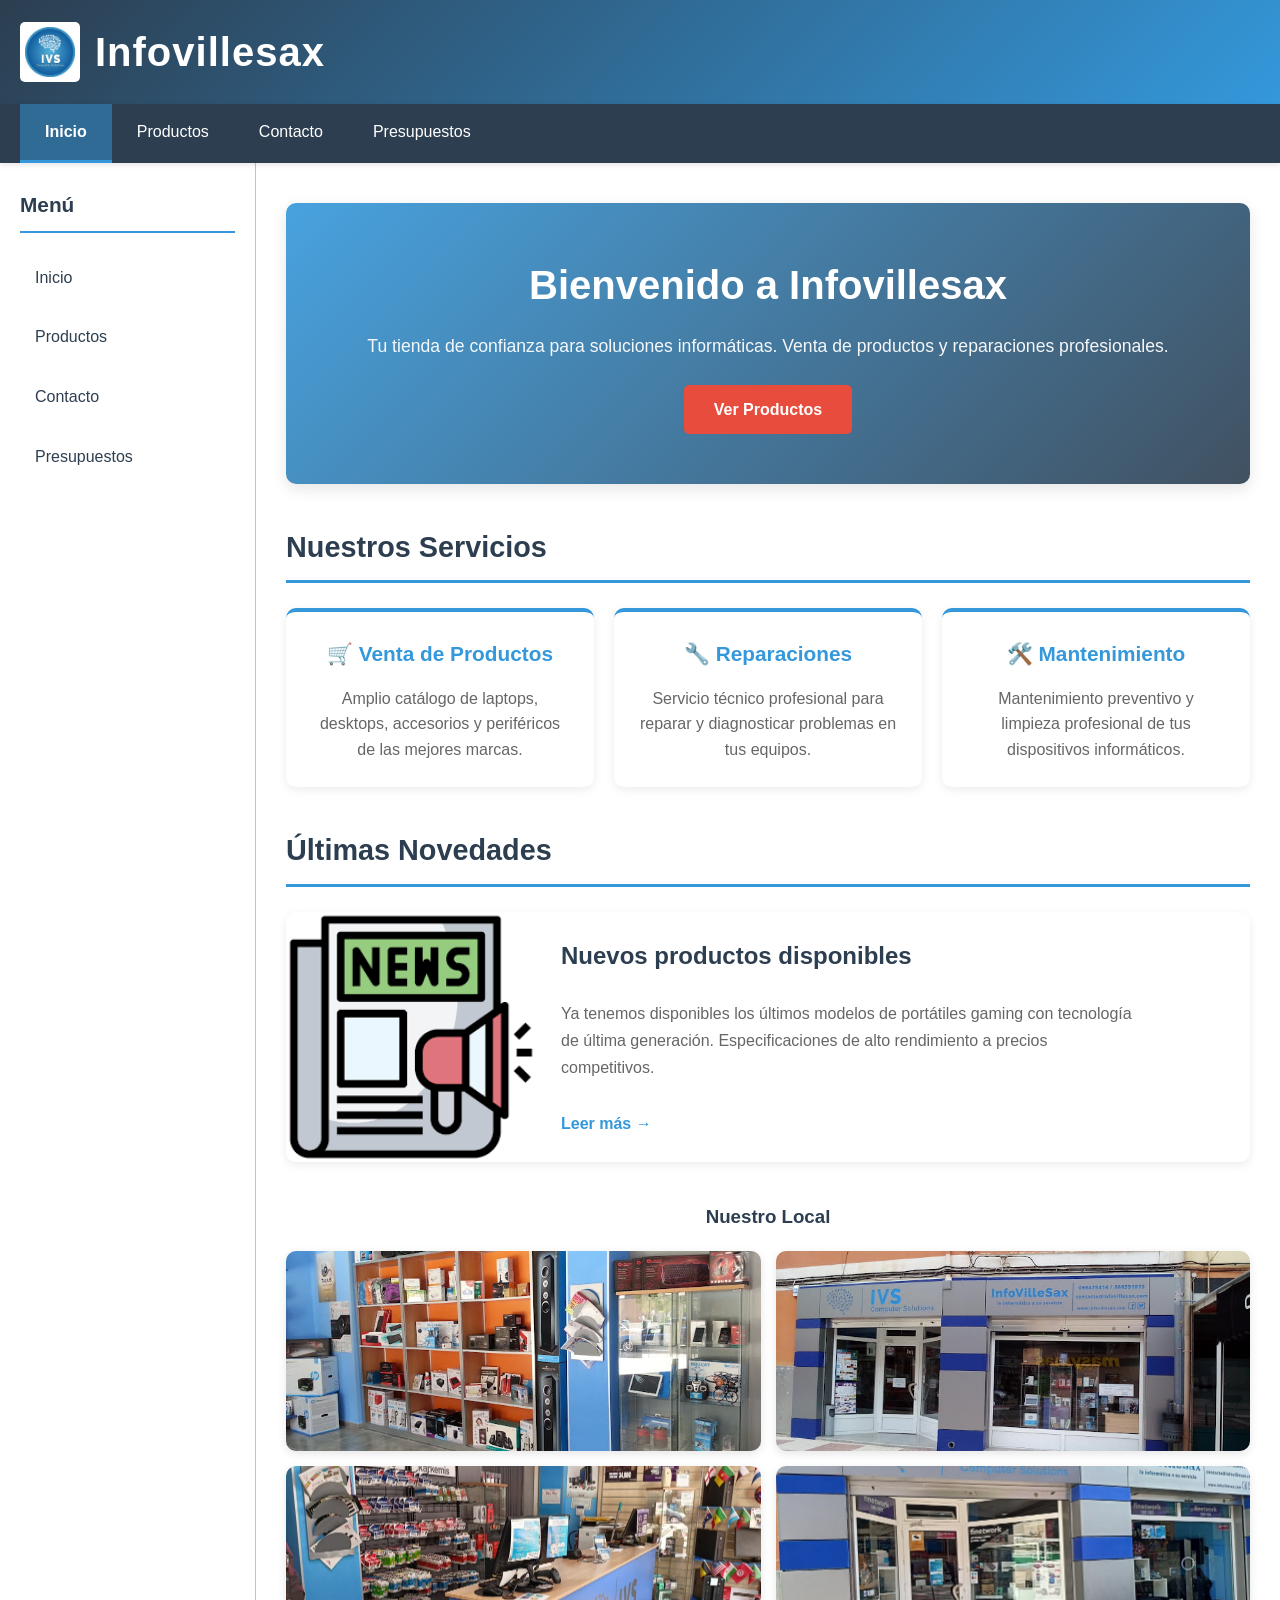
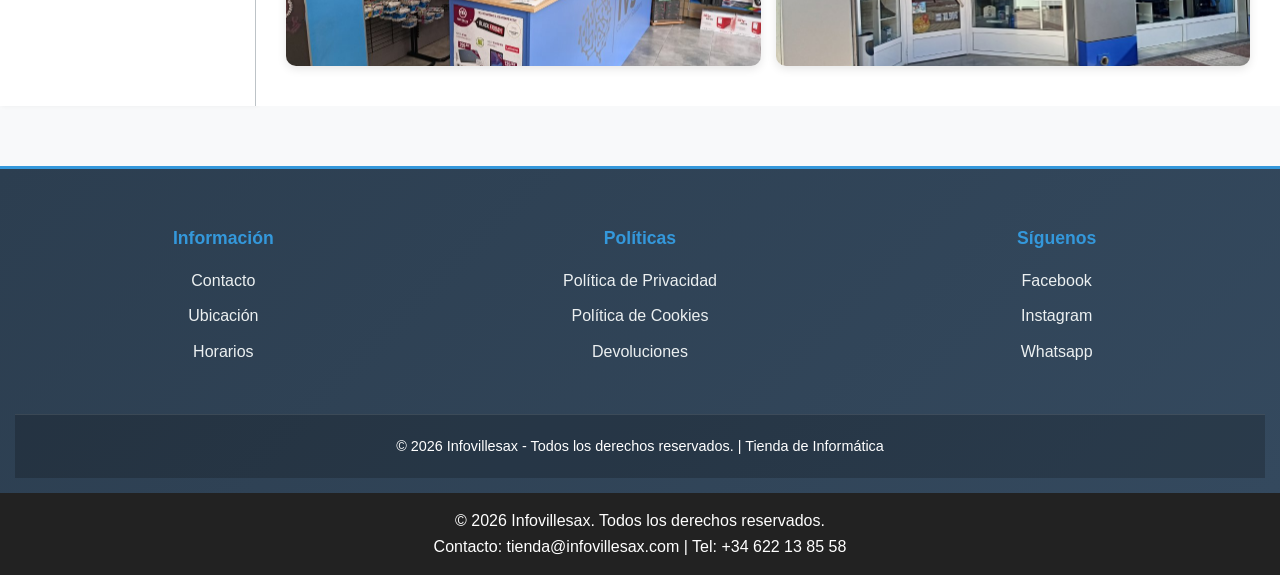
<file: index.html>
<!DOCTYPE html>
<html lang="es">
<head>
    <meta charset="UTF-8">
    <meta name="description" content="Infovillesax - Tu tienda de confianza para soluciones informáticas, venta de productos y reparaciones" />
    <meta name="viewport" content="width=device-width, initial-scale=1.0">
    <meta name="robots" content="NOFOLLOW" /> 
    <meta name="Author" content="Cristian">
    <link rel="stylesheet" type="text/css" href="./css/estilos.css">
    <title>Infovillesax - Tienda de Informática</title>
</head>
<body>
    <!-- HEADER -->
    <header class="header">
        <div class="header-container">
            <div class="logo-section">
                <img src="./images/LogoIVS.jpg" alt="Logo Infovillesax" class="logo">
                <h1 class="brand-name">Infovillesax</h1>
            </div>
        </div>
    </header>

    <!-- NAVEGACIÓN SUPERIOR -->
    <nav class="nav-top">
        <div class="nav-container">
            <a href="./index.html" class="active">Inicio</a>
            <a href="./views/productos.html" class="nav-link">Productos</a>
            <a href="./views/contacto.html" class="nav-link">Contacto</a>
            <a href="./views/presupuesto.html" class="nav-link">Presupuestos</a>
        </div>
    </nav>

     <!-- CONTENEDOR PRINCIPAL -->
    <div class="container">
        <!-- SIDEBAR IZQUIERDO (20%) -->
        <aside class="sidebar">
            <h3>Menú</h3>
            <ul class="sidebar-menu">
                <li><a href="./index.html">Inicio</a></li>
                <li><a href="./views/productos.html">Productos</a>
                    <ul class="submenu">
                        <li><a href="./views/productos.html">Laptops</a></li>
                        <li><a href="./views/productos.html#desktops">Desktops</a></li>
                        <li><a href="./views/productos.html#accesorios">Accesorios</a></li>
                    </ul>
                </li>
                <li><a href="./views/contacto.html">Contacto</a></li>
                <li><a href="./views/presupuesto.html">Presupuestos</a></li>
            </ul>
        </aside>

        <!-- CONTENIDO PRINCIPAL (80%) -->
        <main class="main-content">
            <section id="inicio" class="hero">   
                <div class="hero-content">  
                    <h2>Bienvenido a Infovillesax</h2>
                    <p>Tu tienda de confianza para soluciones informáticas. Venta de productos y reparaciones profesionales.</p>
                    <a href="./views/productos.html" class="cta-button">Ver Productos</a>
                </div>
            </section>

            <!-- SECCIÓN DE DESTACADOS -->
            <section class="featured-section">
                <h3>Nuestros Servicios</h3>
                <div class="features-grid">
                    <div class="feature-card">
                        <h4>🛒 Venta de Productos</h4>
                        <p>Amplio catálogo de laptops, desktops, accesorios y periféricos de las mejores marcas.</p>
                    </div>
                    <div class="feature-card">
                        <h4>🔧 Reparaciones</h4>
                        <p>Servicio técnico profesional para reparar y diagnosticar problemas en tus equipos.</p>
                    </div>
                    <div class="feature-card">
                        <h4>🛠️ Mantenimiento</h4>
                        <p>Mantenimiento preventivo y limpieza profesional de tus dispositivos informáticos.</p>
                    </div>
                </div>
            </section>

            <!-- SECCIÓN DE NOVEDADES -->
            <section class="news-section">
                <h3>Últimas Novedades</h3>
                <article class="card-news">
                    <img src="./images/noticia1.png" alt="Nuevos productos" class="card-image">
                    <div class="card-content">
                        <h4>Nuevos productos disponibles</h4>
                        <p>Ya tenemos disponibles los últimos modelos de portátiles gaming con tecnología de última generación. Especificaciones de alto rendimiento a precios competitivos.</p>
                        <a href="./views/productos.html" class="read-more">Leer más →</a>
                    </div>
                </article>
            </section>

            <section class="gallery-section">
                <h3>Nuestro Local</h3>

                <div class="gallery-grid">
                    <div class="gallery-item">
                        <img src="./images/local1.jpg" alt="Interior tienda 1">
                    </div>
                    <div class="gallery-item">
                        <img src="./images/local2.jpg" alt="Interior tienda 2">
                    </div>
                    <div class="gallery-item">
                        <img src="./images/local3.jpg" alt="Interior tienda 3">
                    </div>
                    <div class="gallery-item">
                        <img src="./images/local4.jpg" alt="Interior tienda 4">
                    </div>
                </div>
            </section>

        </main>
    </div>

    <!-- FOOTER -->
    <footer class="footer">
        <div class="footer-container">
            <div class="footer-section">
                <h4>Información</h4>
                <ul>
                    <li><a href="#contacto">Contacto</a></li>
                    <li><a href="#ubicacion">Ubicación</a></li>
                    <li><a href="#horarios">Horarios</a></li>
                </ul>
            </div>
            <div class="footer-section">
                <h4>Políticas</h4>
                <ul>
                    <li><a href="#politica-privacidad">Política de Privacidad</a></li>
                    <li><a href="#politica-cookies">Política de Cookies</a></li>
                    <li><a href="#devoluciones">Devoluciones</a></li>
                </ul>
            </div>
            <div class="footer-section">
                <h4>Síguenos</h4>
                <ul>
                    <li><a href="https://www.facebook.com/InfovilleSax/?locale=es_ES">Facebook</a></li>
                    <li><a href="https://www.instagram.com/infovillesax/">Instagram</a></li>
                    <li><a href="https://l1nk.dev/cxndth8">Whatsapp</a></li>
                </ul>
            </div>
        </div>
        <div class="footer-bottom">
            <p>&copy; 2026 Infovillesax - Todos los derechos reservados. | Tienda de Informática</p>
        </div>
    </footer>
</body>
</html>

    </div>

            </article>
        </main>
        
        <footer id="contacto">
            <p>&copy; 2026 Infovillesax. Todos los derechos reservados.</p>
            <p>Contacto: tienda@infovillesax.com | Tel: +34 622 13 85 58</p>
        </footer>
        
    </body>
</html>
</file>
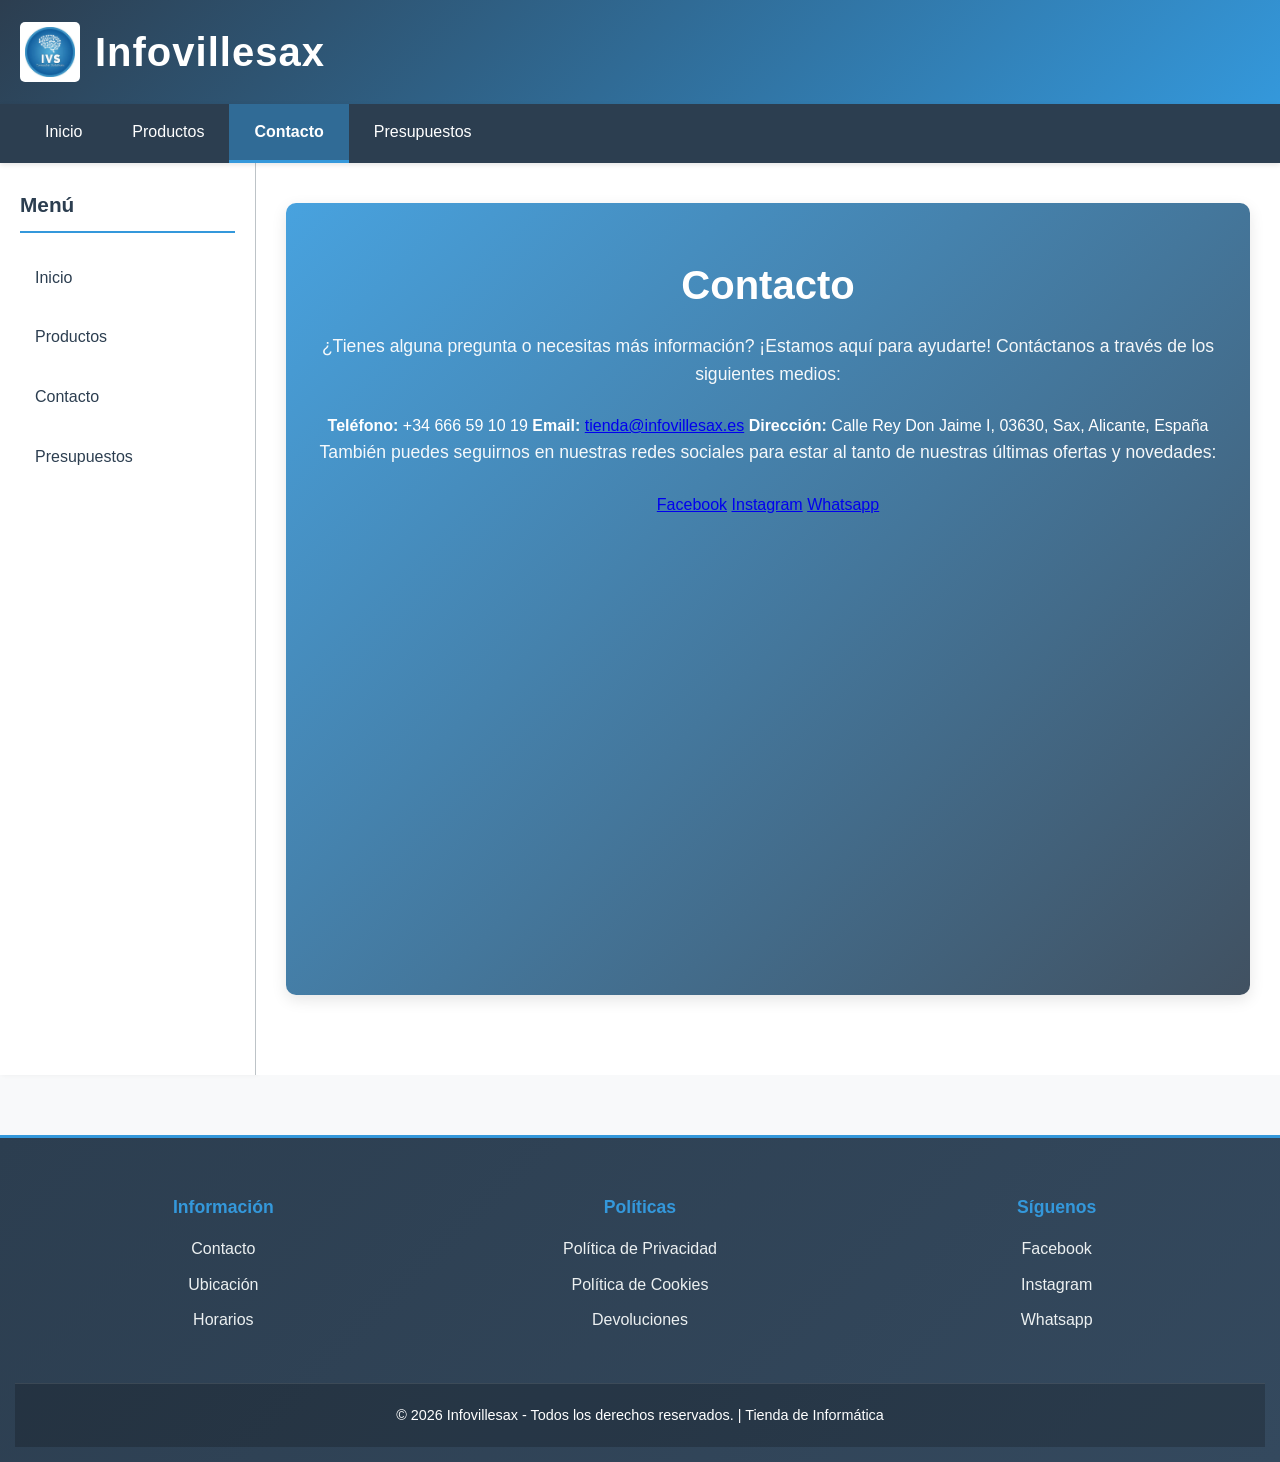
<file: views/contacto.html>
<!DOCTYPE html>
<html lang="es">
<head>
    <meta charset="UTF-8">
    <meta name="description" content="Infovillesax - Tu tienda de confianza para soluciones informáticas, venta de productos y reparaciones" />
    <meta name="viewport" content="width=device-width, initial-scale=1.0">
    <meta name="robots" content="NOFOLLOW" /> 
    <meta name="Author" content="Cristian">
    <link rel="stylesheet" type="text/css" href="../css/estilos.css">
    <title>Contacto - Infovillesax</title>
</head>
<body>
    <!-- HEADER -->
    <header class="header">
        <div class="header-container">
            <div class="logo-section">
                <img src="../images/LogoIVS.jpg" alt="Logo Infovillesax" class="logo">
                <h1 class="brand-name">Infovillesax</h1>
            </div>
        </div>
    </header>

    <!-- NAVEGACIÓN SUPERIOR -->
    <nav class="nav-top">
        <div class="nav-container">
            <a href="../index.html" class="nav-link">Inicio</a>
            <a href="../views/productos.html" class="nav-link">Productos</a>
            <a href="../views/contacto.html" class="active">Contacto</a>
            <a href="../views/presupuesto.html" class="nav-link">Presupuestos</a>
        </div>
    </nav>

    <!-- CONTENEDOR PRINCIPAL -->
    <div class="container">
        <!-- SIDEBAR IZQUIERDO (20%) -->
        <aside class="sidebar">
            <h3>Menú</h3>
            <ul class="sidebar-menu">
                <li><a href="../index.html">Inicio</a></li>
                <li><a href="../views/productos.html">Productos</a>
                    <ul class="submenu">
                        <li><a href="../views/productos.html#laptops">Laptops</a></li>
                        <li><a href="../views/productos.html#desktops">Desktops</a></li>
                        <li><a href="../views/productos.html#accesorios">Accesorios</a></li>
                    </ul>
                </li>
                <li><a href="../views/contacto.html">Contacto</a></li>
                <li><a href="../views/presupuesto.html">Presupuestos</a></li>
            </ul>
        </aside>
    

        <!-- CONTENIDO PRINCIPAL (80%) -->
        <main class="main-content">
            <!-- HERO SECTION -->
            <section class="hero">
                <div class="hero-content">
                    <h2>Contacto</h2>
                    <p>¿Tienes alguna pregunta o necesitas más información? ¡Estamos aquí para ayudarte! Contáctanos a través de los siguientes medios:</p>
                    <div class>
                        
                        <strong>Teléfono:</strong> +34 666 59 10 19
                        <strong>Email:</strong>
                        <a href="mailto:tienda@infovillesax.es">tienda@infovillesax.es</a>
                            
                        <strong>Dirección:</strong> Calle Rey Don Jaime I, 03630, Sax, Alicante, España
                        
                        <p>También puedes seguirnos en nuestras redes sociales para estar al tanto de nuestras últimas ofertas y novedades:</p>
                        
                        <a href="https://www.facebook.com/InfovilleSax/?locale=es_ES">Facebook</a>
                        <a href="https://www.instagram.com/infovillesax/">Instagram</a>
                        <a href="https://l1nk.dev/cxndth8">Whatsapp</a>
                        
                        <div class="mapa">
                            <iframe 
                                src="https://www.google.com/maps/embed?pb=!1m18!1m12!1m3!1d3120.886637380492!2d-0.8185278246125168!3d38.53638126792584!2m3!1f0!2f0!3f0!3m2!1i1024!2i768!4f13.1!3m3!1m2!1s0xd63db90c31254fb%3A0x9dadd49160c73a5b!2sTienda%20de%20inform%C3%A1tica%20Sax%20-%20IVS%20%5BComputer%20Solutions%5D!5e0!3m2!1ses!2ses!4v1777312617702!5m2!1ses!2ses"
                                allowfullscreen=""
                                loading="lazy"
                                referrerpolicy="no-referrer-when-downgrade">
                            </iframe>
                        </div>

                    </div>
                </div>
            </section>
        </main>
    </div>


        <!-- FOOTER -->
    <footer class="footer">
        <div class="footer-container">
            <div class="footer-section">
                <h4>Información</h4>
                <ul>
                    <li><a href="#contacto">Contacto</a></li>
                    <li><a href="#ubicacion">Ubicación</a></li>
                    <li><a href="#horarios">Horarios</a></li>
                </ul>
            </div>
            <div class="footer-section">
                <h4>Políticas</h4>
                <ul>
                    <li><a href="#politica-privacidad">Política de Privacidad</a></li>
                    <li><a href="#politica-cookies">Política de Cookies</a></li>
                    <li><a href="#devoluciones">Devoluciones</a></li>
                </ul>
            </div>
            <div class="footer-section">
                <h4>Síguenos</h4>
                <ul>
                    <li><a href="https://www.facebook.com/InfovilleSax/?locale=es_ES">Facebook</a></li>
                    <li><a href="https://www.instagram.com/infovillesax/">Instagram</a></li>
                    <li><a href="https://l1nk.dev/cxndth8">Whatsapp</a></li>
                </ul>
            </div>
        </div>
        <div class="footer-bottom">
            <p>&copy; 2026 Infovillesax - Todos los derechos reservados. | Tienda de Informática</p>
        </div>
    </footer>
</body>
</html>
</file>
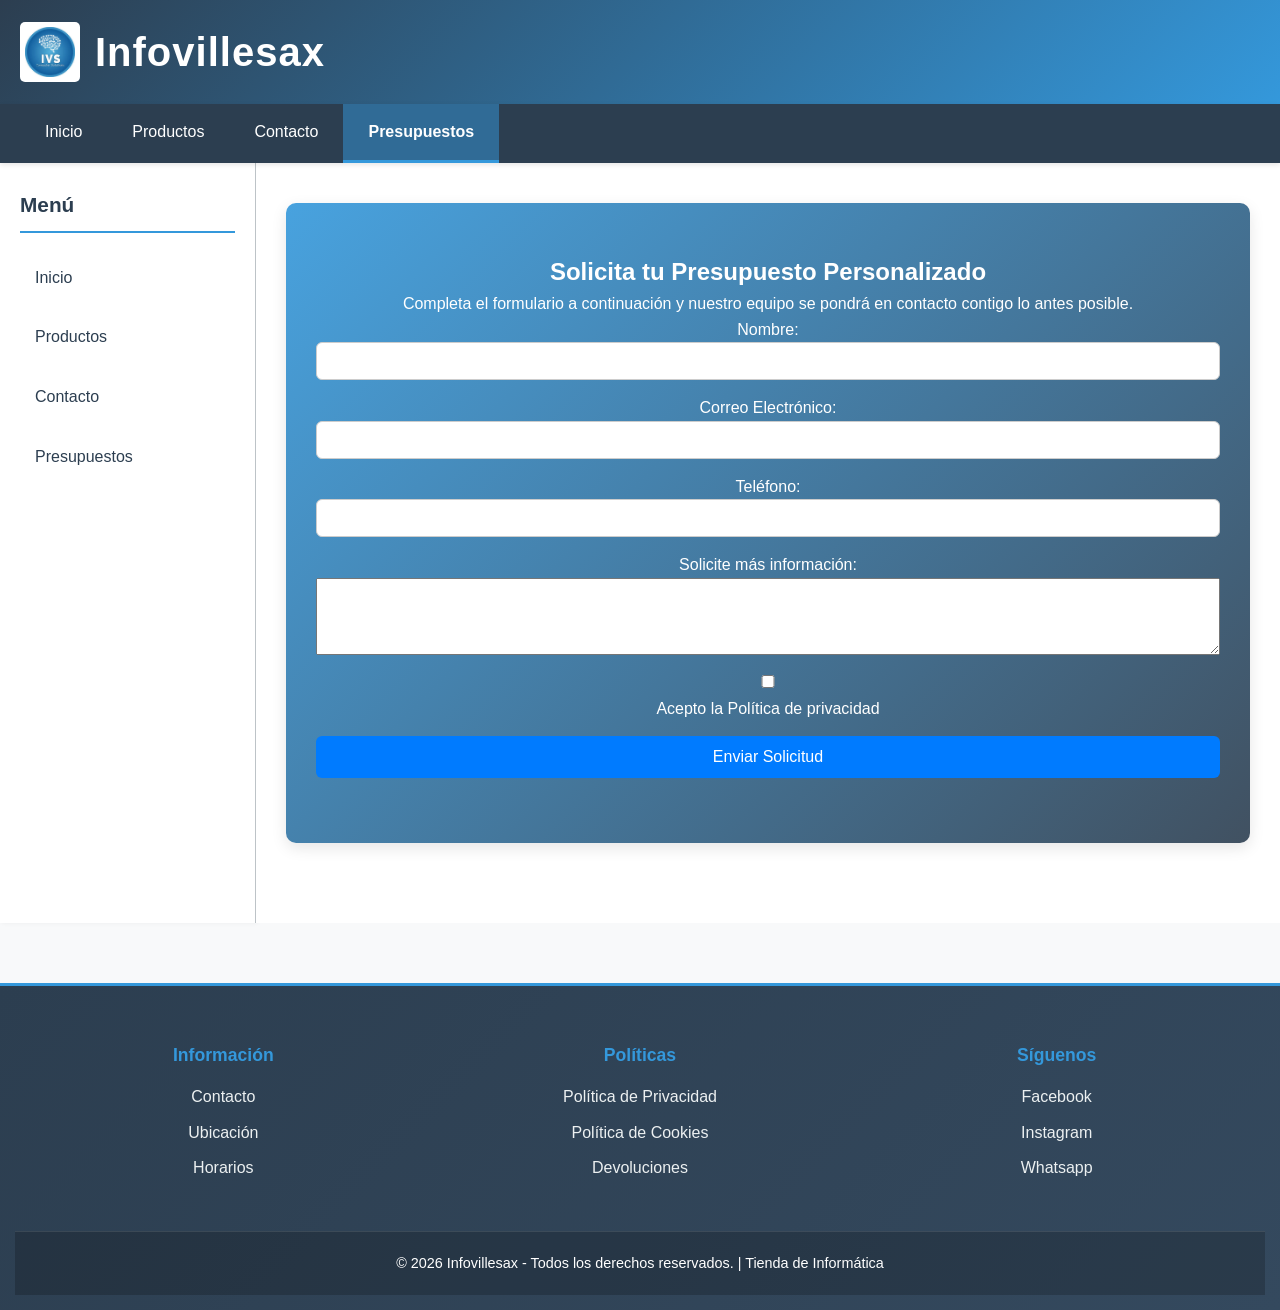
<file: views/presupuesto.html>
<!DOCTYPE html>
<html lang="es">
<head>
    <meta charset="UTF-8">
    <meta name="description" content="Infovillesax - Tu tienda de confianza para soluciones informáticas, venta de productos y reparaciones" />
    <meta name="viewport" content="width=device-width, initial-scale=1.0">
    <meta name="robots" content="NOFOLLOW" /> 
    <meta name="Author" content="Cristian">
    <link rel="stylesheet" type="text/css" href="../css/estilos.css">
    <title>Presupuestos - Infovillesax</title>
</head>
<body>
    <!-- HEADER -->
    <header class="header">
        <div class="header-container">
            <div class="logo-section">
                <img src="../images/LogoIVS.jpg" alt="Logo Infovillesax" class="logo">
                <h1 class="brand-name">Infovillesax</h1>
            </div>
        </div>
    </header>

    <!-- NAVEGACIÓN SUPERIOR -->
    <nav class="nav-top">
        <div class="nav-container">
            <a href="../index.html" class="nav-link">Inicio</a>
            <a href="../views/productos.html" class="nav-link">Productos</a>
            <a href="../views/contacto.html" class="nav-link">Contacto</a>
            <a href="../views/presupuesto.html" class="active">Presupuestos</a>
        </div>
    </nav>

    <!-- CONTENEDOR PRINCIPAL -->
    <div class="container">
        <!-- SIDEBAR IZQUIERDO (20%) -->
        <aside class="sidebar">
            <h3>Menú</h3>
            <ul class="sidebar-menu">
                <li><a href="../index.html">Inicio</a></li>
                <li><a href="../views/productos.html">Productos</a>
                    <ul class="submenu">
                        <li><a href="../views/productos.html#laptops">Laptops</a></li>
                        <li><a href="../views/productos.html#desktops">Desktops</a></li>
                        <li><a href="../views/productos.html#accesorios">Accesorios</a></li>
                    </ul>
                </li>
                <li><a href="../views/contacto.html">Contacto</a></li>
                <li><a href="../views/presupuesto.html">Presupuestos</a></li>
            </ul>
        </aside>

        <!-- CONTENIDO PRINCIPAL (80%) -->
        <main class="main-content">
            <!-- HERO SECTION -->
            <section class="hero">
                <h2>Solicita tu Presupuesto Personalizado</h2>
                <p>Completa el formulario a continuación y nuestro equipo se pondrá en contacto contigo lo antes posible.</p>
    
                <div>
                    <form class="presupuesto-form">
                        <ul>
                            <li>
                                <label for="nombre">Nombre:</label>
                                <input type="text" id="nombre" name="nombre" required>
                            </li>
                            <li>
                                <label for="email">Correo Electrónico:</label>
                                <input type="email" id="email" name="email" required>   
                            </li>
                            <li>
                                <label for="telefono">Teléfono:</label>
                                <input type="tel" id="telefono" name="telefono">
                            </li>
                            <li>
                                <label for="mensaje">Solicite más información:</label>
                                <textarea id="mensaje" name="mensaje" rows="5" required></textarea>
                            </li>
                            <li>
                                <label>
                                    <input type="checkbox" name="privacidad" required>Acepto la Política de privacidad</label>                   
                            </li>
                            <li>
                                <button type="submit">Enviar Solicitud</button>
                            </li>
                        </ul>
                    </form>
                </div>
            </section>
        </main>
    </div>

        <!-- FOOTER -->
    <footer class="footer">
        <div class="footer-container">
            <div class="footer-section">
                <h4>Información</h4>
                <ul>
                    <li><a href="#contacto">Contacto</a></li>
                    <li><a href="#ubicacion">Ubicación</a></li>
                    <li><a href="#horarios">Horarios</a></li>
                </ul>
            </div>
            <div class="footer-section">
                <h4>Políticas</h4>
                <ul>
                    <li><a href="#politica-privacidad">Política de Privacidad</a></li>
                    <li><a href="#politica-cookies">Política de Cookies</a></li>
                    <li><a href="#devoluciones">Devoluciones</a></li>
                </ul>
            </div>
            <div class="footer-section">
                <h4>Síguenos</h4>
                <ul>
                    <li><a href="https://www.facebook.com/InfovilleSax/?locale=es_ES">Facebook</a></li>
                    <li><a href="https://www.instagram.com/infovillesax/">Instagram</a></li>
                    <li><a href="https://l1nk.dev/cxndth8">Whatsapp</a></li>
                </ul>
            </div>
        </div>
        <div class="footer-bottom">
            <p>&copy; 2026 Infovillesax - Todos los derechos reservados. | Tienda de Informática</p>
        </div>
    </footer>
</body>
</html>
</file>
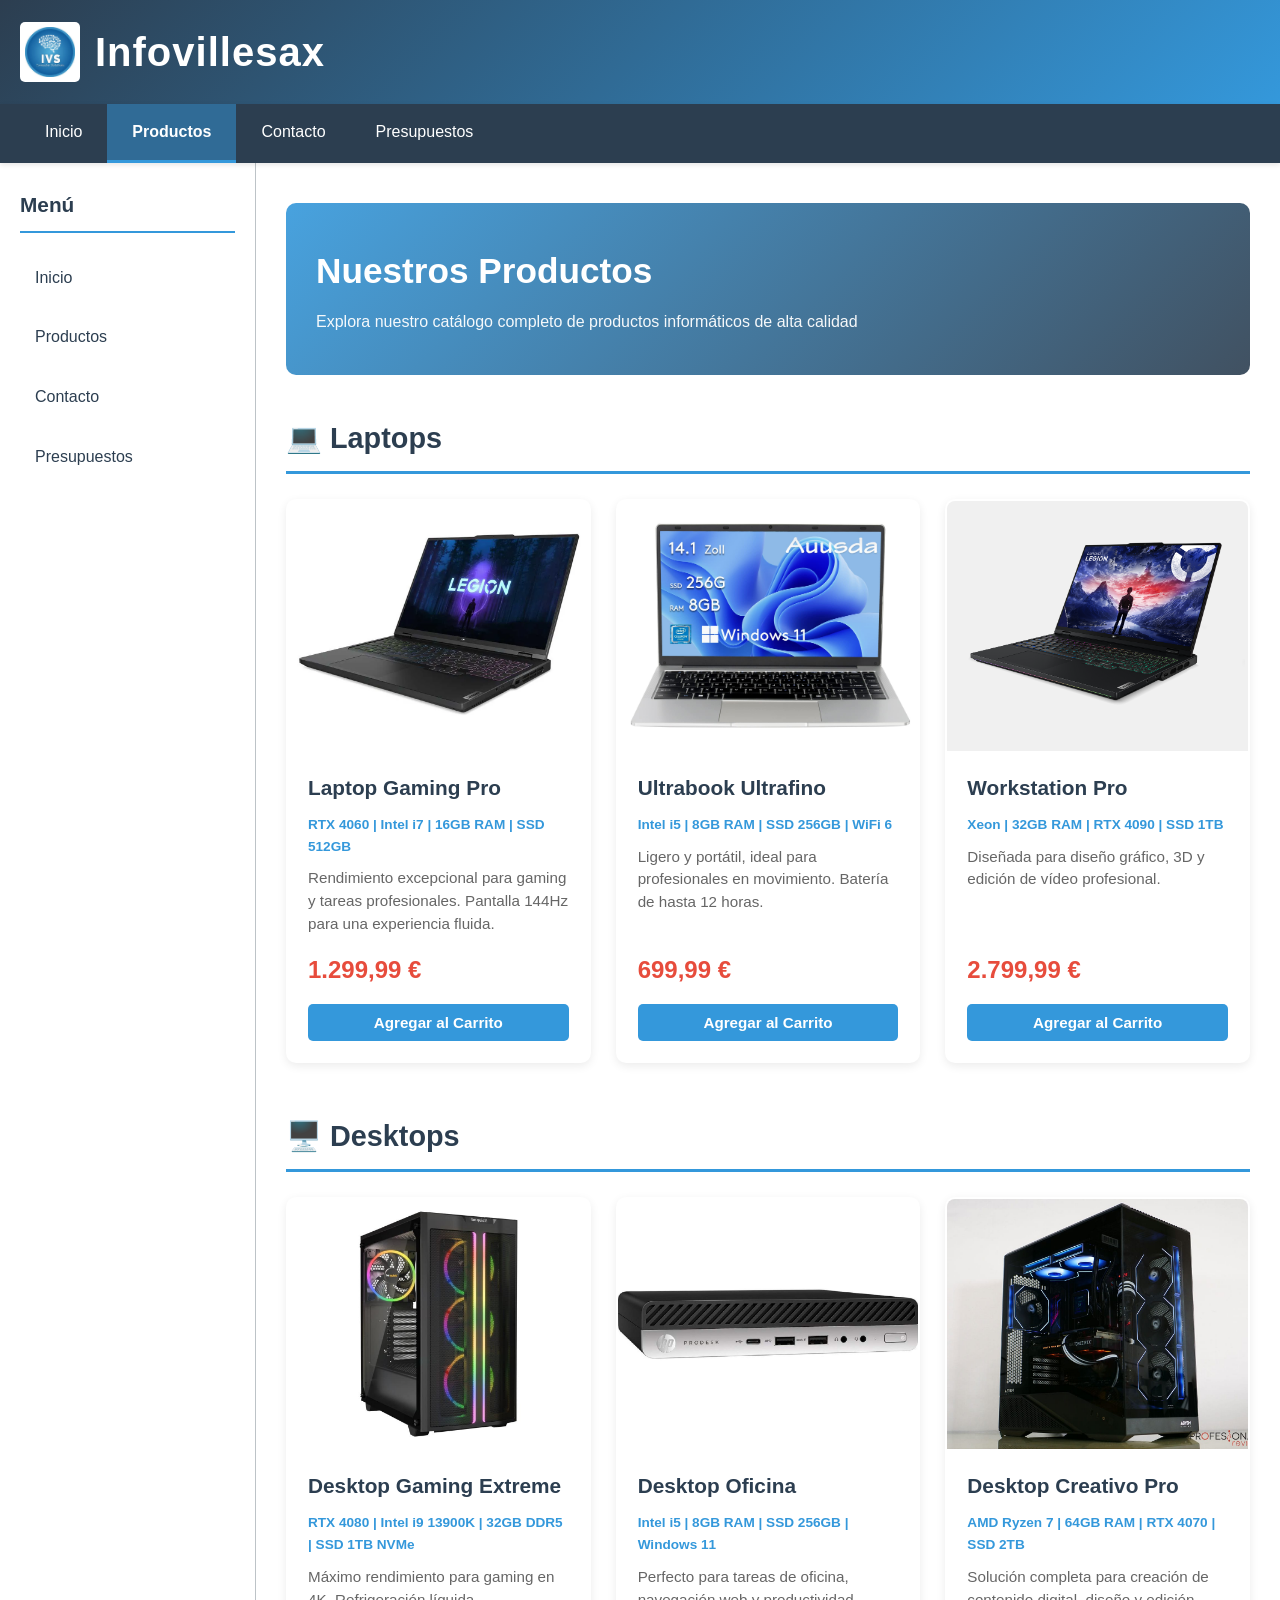
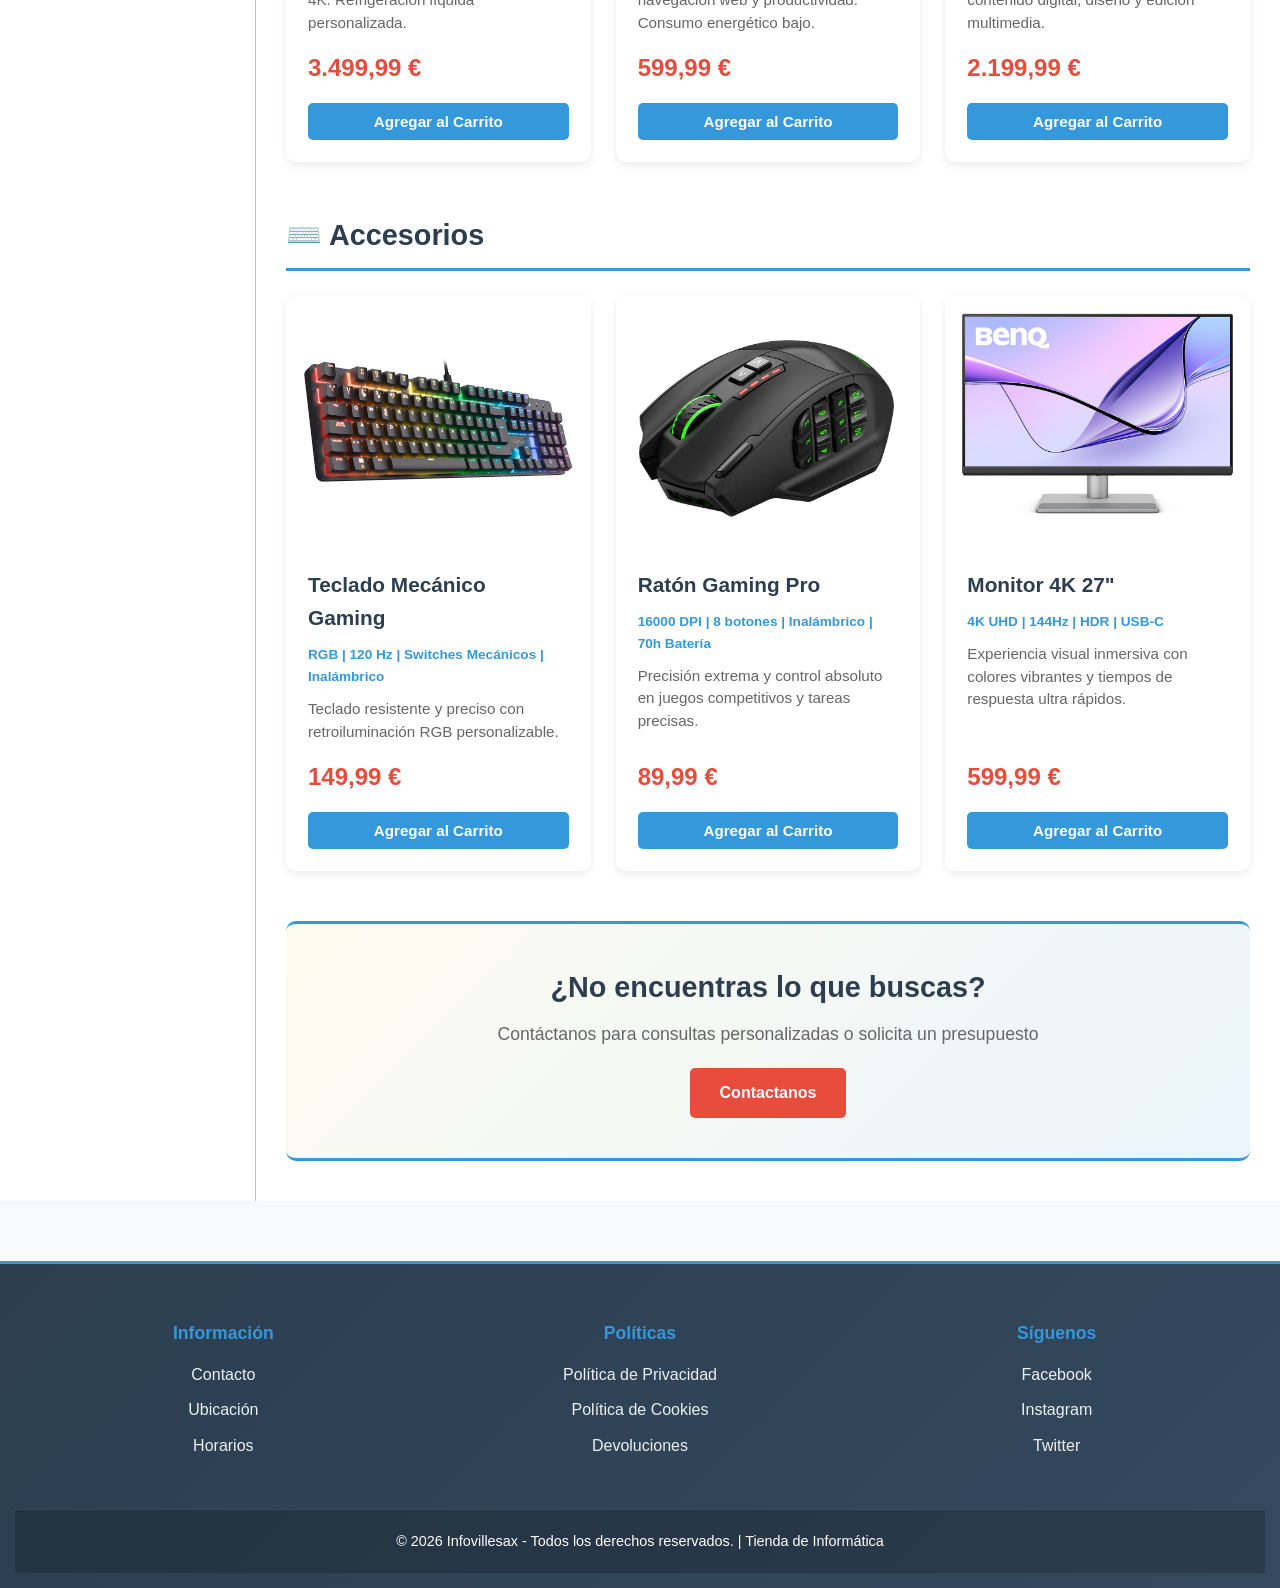
<file: views/productos.html>
<!DOCTYPE html>
<html lang="es">
<head>
    <meta charset="UTF-8">
    <meta name="description" content="Infovillesax - Catálogo de productos informáticos: laptops, desktops, accesorios y periféricos" />
    <meta name="viewport" content="width=device-width, initial-scale=1.0">
    <meta name="robots" content="NOFOLLOW" /> 
    <meta name="Author" content="Cristian">
    <link rel="stylesheet" type="text/css" href="../css/estilos.css">
    <title>Productos - Infovillesax</title>
</head>
<body>
    <!-- HEADER -->
    <header class="header">
        <div class="header-container">
            <div class="logo-section">
                <img src="../images/LogoIVS.jpg" alt="Logo Infovillesax" class="logo">
                <h1 class="brand-name">Infovillesax</h1>
            </div>
        </div>
    </header>

    <!-- NAVEGACIÓN SUPERIOR -->
    <nav class="nav-top">
        <div class="nav-container">
            <a href="../index.html" class="nav-link">Inicio</a>
            <a href="../views/productos.html" class="active">Productos</a>
            <a href="../views/contacto.html" class="nav-link">Contacto</a>
            <a href="../views/presupuesto.html" class="nav-link">Presupuestos</a>
        </div>
    </nav>

    <!-- CONTENEDOR PRINCIPAL -->
    <div class="container">
        <!-- SIDEBAR IZQUIERDO (20%) -->
        <aside class="sidebar">
            <h3>Menú</h3>
            <ul class="sidebar-menu">
                <li><a href="../index.html">Inicio</a></li>
                <li><a href="../views/productos.html">Productos</a>
                    <ul class="submenu">
                        <li><a href="../views/productos.html#laptops">Laptops</a></li>
                        <li><a href="../views/productos.html#desktops">Desktops</a></li>
                        <li><a href="../views/productos.html#accesorios">Accesorios</a></li>
                    </ul>
                </li>
                <li><a href="../views/contacto.html">Contacto</a></li>
                <li><a href="../views/presupuesto.html">Presupuestos</a></li>
            </ul>
        </aside>

        <!-- CONTENIDO PRINCIPAL (80%) -->
        <main class="main-content">
            <!-- HEADER DE PRODUCTOS -->
            <section class="products-header">
                <h2>Nuestros Productos</h2>
                <p>Explora nuestro catálogo completo de productos informáticos de alta calidad</p>
            </section>

            <!-- CATEGORÍA: LAPTOPS -->
            <section id="laptops" class="product-category">
                <h3>💻 Laptops</h3>
                <div class="products-grid">
                    <div class="product-card">
                        <div class="product-image">
                            <img src="../images/laptop1.webp" alt="Laptop Gaming">
                        </div>
                        <div class="product-info">
                            <h4>Laptop Gaming Pro</h4>
                            <p class="product-specs">RTX 4060 | Intel i7 | 16GB RAM | SSD 512GB</p>
                            <p class="product-description">Rendimiento excepcional para gaming y tareas profesionales. Pantalla 144Hz para una experiencia fluida.</p>
                            <p class="product-price">1.299,99 €</p>
                            <button class="add-cart-btn">Agregar al Carrito</button>
                        </div>
                    </div>

                    <div class="product-card">
                        <div class="product-image">
                            <img src="../images/laptop2.jpg" alt="Laptop Ultrabook">
                        </div>
                        <div class="product-info">
                            <h4>Ultrabook Ultrafino</h4>
                            <p class="product-specs">Intel i5 | 8GB RAM | SSD 256GB | WiFi 6</p>
                            <p class="product-description">Ligero y portátil, ideal para profesionales en movimiento. Batería de hasta 12 horas.</p>
                            <p class="product-price">699,99 €</p>
                            <button class="add-cart-btn">Agregar al Carrito</button>
                        </div>
                    </div>

                    <div class="product-card">
                        <div class="product-image">
                            <img src="../images/laptop3.png" alt="Laptop Workstation">
                        </div>
                        <div class="product-info">
                            <h4>Workstation Pro</h4>
                            <p class="product-specs">Xeon | 32GB RAM | RTX 4090 | SSD 1TB</p>
                            <p class="product-description">Diseñada para diseño gráfico, 3D y edición de vídeo profesional.</p>
                            <p class="product-price">2.799,99 €</p>
                            <button class="add-cart-btn">Agregar al Carrito</button>
                        </div>
                    </div>
                </div>
            </section>

            <!-- CATEGORÍA: DESKTOPS -->
            <section id="desktops" class="product-category">
                <h3>🖥️ Desktops</h3>
                <div class="products-grid">
                    <div class="product-card">
                        <div class="product-image">
                            <img src="../images/desktop1.jpg" alt="Desktop Gaming">
                        </div>
                        <div class="product-info">
                            <h4>Desktop Gaming Extreme</h4>
                            <p class="product-specs">RTX 4080 | Intel i9 13900K | 32GB DDR5 | SSD 1TB NVMe</p>
                            <p class="product-description">Máximo rendimiento para gaming en 4K. Refrigeración líquida personalizada.</p>
                            <p class="product-price">3.499,99 €</p>
                            <button class="add-cart-btn">Agregar al Carrito</button>
                        </div>
                    </div>

                    <div class="product-card">
                        <div class="product-image">
                            <img src="../images/desktop2.jpg" alt="Desktop Office">
                        </div>
                        <div class="product-info">
                            <h4>Desktop Oficina</h4>
                            <p class="product-specs">Intel i5 | 8GB RAM | SSD 256GB | Windows 11</p>
                            <p class="product-description">Perfecto para tareas de oficina, navegación web y productividad. Consumo energético bajo.</p>
                            <p class="product-price">599,99 €</p>
                            <button class="add-cart-btn">Agregar al Carrito</button>
                        </div>
                    </div>

                    <div class="product-card">
                        <div class="product-image">
                            <img src="../images/desktop3.jpg" alt="Desktop Creativo">
                        </div>
                        <div class="product-info">
                            <h4>Desktop Creativo Pro</h4>
                            <p class="product-specs">AMD Ryzen 7 | 64GB RAM | RTX 4070 | SSD 2TB</p>
                            <p class="product-description">Solución completa para creación de contenido digital, diseño y edición multimedia.</p>
                            <p class="product-price">2.199,99 €</p>
                            <button class="add-cart-btn">Agregar al Carrito</button>
                        </div>
                    </div>
                </div>
            </section>

            <!-- CATEGORÍA: ACCESORIOS -->
            <section id="accesorios" class="product-category">
                <h3>⌨️ Accesorios</h3>
                <div class="products-grid">
                    <div class="product-card">
                        <div class="product-image">
                            <img src="../images/teclado.jpg" alt="Teclado Gaming">
                        </div>
                        <div class="product-info">
                            <h4>Teclado Mecánico Gaming</h4>
                            <p class="product-specs">RGB | 120 Hz | Switches Mecánicos | Inalámbrico</p>
                            <p class="product-description">Teclado resistente y preciso con retroiluminación RGB personalizable.</p>
                            <p class="product-price">149,99 €</p>
                            <button class="add-cart-btn">Agregar al Carrito</button>
                        </div>
                    </div>

                    <div class="product-card">
                        <div class="product-image">
                            <img src="../images/raton.jpg" alt="Ratón Gaming">
                        </div>
                        <div class="product-info">
                            <h4>Ratón Gaming Pro</h4>
                            <p class="product-specs">16000 DPI | 8 botones | Inalámbrico | 70h Batería</p>
                            <p class="product-description">Precisión extrema y control absoluto en juegos competitivos y tareas precisas.</p>
                            <p class="product-price">89,99 €</p>
                            <button class="add-cart-btn">Agregar al Carrito</button>
                        </div>
                    </div>

                    <div class="product-card">
                        <div class="product-image">
                            <img src="../images/monitor.jpg" alt="Monitor">
                        </div>
                        <div class="product-info">
                            <h4>Monitor 4K 27"</h4>
                            <p class="product-specs">4K UHD | 144Hz | HDR | USB-C</p>
                            <p class="product-description">Experiencia visual inmersiva con colores vibrantes y tiempos de respuesta ultra rápidos.</p>
                            <p class="product-price">599,99 €</p>
                            <button class="add-cart-btn">Agregar al Carrito</button>
                        </div>
                    </div>
                </div>
            </section>

            <!-- CTA CONTACTO -->
            <section class="contact-cta">
                <h3>¿No encuentras lo que buscas?</h3>
                <p>Contáctanos para consultas personalizadas o solicita un presupuesto</p>
                <a href="../views/contacto.html" class="cta-button">Contactanos</a>
            </section>
        </main>
    </div>

    <!-- FOOTER -->
    <footer class="footer">
        <div class="footer-container">
            <div class="footer-section">
                <h4>Información</h4>
                <ul>
                    <li><a href="#contacto">Contacto</a></li>
                    <li><a href="#ubicacion">Ubicación</a></li>
                    <li><a href="#horarios">Horarios</a></li>
                </ul>
            </div>
            <div class="footer-section">
                <h4>Políticas</h4>
                <ul>
                    <li><a href="#politica-privacidad">Política de Privacidad</a></li>
                    <li><a href="#politica-cookies">Política de Cookies</a></li>
                    <li><a href="#devoluciones">Devoluciones</a></li>
                </ul>
            </div>
            <div class="footer-section">
                <h4>Síguenos</h4>
                <ul>
                    <li><a href="#">Facebook</a></li>
                    <li><a href="#">Instagram</a></li>
                    <li><a href="#">Twitter</a></li>
                </ul>
            </div>
        </div>
        <div class="footer-bottom">
            <p>&copy; 2026 Infovillesax - Todos los derechos reservados. | Tienda de Informática</p>
        </div>
    </footer>
</body>
</html>
</file>
<file: css/estilos.css>
/* RESET Y ESTILOS GLOBALES */


* {
    margin: 0;
    padding: 0;
    box-sizing: border-box;
}

:root {
    --color-primary: #2c3e50;
    --color-secondary: #3498db;
    --color-accent: #e74c3c;
    --color-light: #ecf0f1;
    --color-text: #2c3e50;
    --color-border: #bdc3c7;
}

body {
    font-family: 'Segoe UI', Tahoma, Geneva, Verdana, sans-serif;
    color: var(--color-text);
    line-height: 1.6;
    background-color: #f8f9fa;
}

/* HEADER */

.header {
    background: linear-gradient(135deg, #2c3e50 0%, #3498db 100%);
    color: white;
    padding: 20px 0;
    box-shadow: 0 2px 10px rgba(0, 0, 0, 0.1);
}

.header-container {
    max-width: 1400px;
    margin: 0 auto;
    padding: 0 20px;
    display: flex;
    align-items: center;
    justify-content: space-between;
}

.logo-section {
    display: flex;
    align-items: center;
    gap: 15px;
}

.logo {
    height: 60px;
    width: auto;
    border-radius: 5px;
    background: white;
    padding: 5px;
}

.brand-name {
    font-size: 2.5em;
    font-weight: bold;
    letter-spacing: 1px;
}

/* NAVEGACIÓN SUPERIOR */

.nav-top {
    background-color: var(--color-primary);
    padding: 0;
    position: sticky;
    top: 0;
    z-index: 100;
    box-shadow: 0 2px 5px rgba(0, 0, 0, 0.1);
}

/* Estilo para el enlace activo */
.active {
    color: white;
    font-weight: bold;
    text-decoration: none;
    padding: 15px 25px;
    display: block;
    transition: all 0.3s ease;
    border-bottom: 3px solid transparent;
    background-color: rgba(52, 152, 219, 0.5);
    border-bottom-color: var(--color-secondary);
}


.nav-container {
    max-width: 1400px;
    margin: 0 auto;
    padding: 0 20px;
    display: flex;
    gap: 0;
}

.nav-link {
    color: white;
    text-decoration: none;
    padding: 15px 25px;
    display: block;
    transition: all 0.3s ease;
    border-bottom: 3px solid transparent;
}

.nav-link:hover {
    background-color: rgba(52, 152, 219, 0.5);
    border-bottom-color: var(--color-secondary);
}
 
/* CONTENEDOR PRINCIPAL */

/*Caja presupuesto */
.container {
    display: flex;
    max-width: 1400px;
    margin: 0 auto;
    min-height: calc(100vh - 200px);
    gap: 0;
}

/* Espaciado entre campos */ 
.presupuesto-form li {
    margin-bottom: 15px;
    display: flex;
    flex-direction: column;
}

/* Inputs y select */
.presupuesto-form input,
.presupuesto-form select {
    padding: 10px;
    border: 1px solid #ccc;
    border-radius: 6px;
    font-size: 14px;
    width: 100%;
    box-sizing: border-box;
}

/* Botón */
.presupuesto-form button {
    padding: 12px;
    background-color: #007BFF;
    color: white;
    border: none;
    border-radius: 6px;
    font-size: 16px;
    cursor: pointer;
    transition: background-color 0.3s;
}

/* SIDEBAR IZQUIERDO (20%) */

.sidebar {
    width: 20%;
    background: white;
    padding: 25px 20px;
    border-right: 1px solid var(--color-border);
    box-shadow: 2px 0 5px rgba(0, 0, 0, 0.05);
}

.sidebar h3 {
    color: var(--color-primary);
    margin-bottom: 20px;
    font-size: 1.3em;
    border-bottom: 2px solid var(--color-secondary);
    padding-bottom: 10px;
}

.sidebar-menu {
    list-style: none;
}

.sidebar-menu > li {
    margin-bottom: 10px;
}

.sidebar-menu a {
    color: var(--color-text);
    text-decoration: none;
    display: block;
    padding: 12px 15px;
    border-radius: 5px;
    transition: all 0.3s ease;
    font-weight: 500;
}

.sidebar-menu > li > a:hover {
    background-color: var(--color-light);
    color: var(--color-secondary);
    padding-left: 20px;
}

.submenu {
    list-style: none;
    margin-left: 15px;
    margin-top: 8px;
    display: none;
    border-left: 2px solid var(--color-secondary);
}

.sidebar-menu > li:hover .submenu {
    display: block;
}

.submenu li {
    margin-bottom: 5px;
}

.submenu a {
    padding: 8px 12px;
    font-size: 0.9em;
    color: #555;
}

.submenu a:hover {
    color: var(--color-secondary);
    background-color: transparent;
}

/* CONTENIDO PRINCIPAL (80%) */

.main-content {
    width: 80%;
    padding: 40px 30px;
    background: white;
}

/* Hero Section */
.hero {
    background: linear-gradient(135deg, rgba(52, 152, 219, 0.9) 0%, rgba(44, 62, 80, 0.9) 100%);
    color: white;
    padding: 50px 30px;
    border-radius: 10px;
    margin-bottom: 40px;
    text-align: center;
    box-shadow: 0 5px 15px rgba(0, 0, 0, 0.1);
}

.hero-content h2 {
    font-size: 2.5em;
    margin-bottom: 15px;
}

.hero-content p {
    font-size: 1.1em;
    margin-bottom: 25px;
    opacity: 0.95;
}

.cta-button {
    display: inline-block;
    background-color: var(--color-accent);
    color: white;
    padding: 12px 30px;
    text-decoration: none;
    border-radius: 5px;
    font-weight: bold;
    transition: all 0.3s ease;
    border: none;
    cursor: pointer;
}

.cta-button:hover {
    background-color: #c0392b;
    transform: translateY(-2px);
    box-shadow: 0 5px 15px rgba(231, 76, 60, 0.4);
}

/* Featured Section */
.featured-section {
    margin-bottom: 40px;
}

.featured-section h3 {
    font-size: 1.8em;
    color: var(--color-primary);
    margin-bottom: 25px;
    border-bottom: 3px solid var(--color-secondary);
    padding-bottom: 10px;
}

.features-grid {
    display: grid;
    grid-template-columns: repeat(3, 1fr);
    gap: 20px;
    margin-bottom: 30px;
}

.feature-card {
    background: white;
    padding: 25px;
    border-radius: 10px;
    box-shadow: 0 3px 10px rgba(0, 0, 0, 0.08);
    text-align: center;
    transition: all 0.3s ease;
    border-top: 4px solid var(--color-secondary);
}

.feature-card:hover {
    transform: translateY(-5px);
    box-shadow: 0 8px 20px rgba(0, 0, 0, 0.12);
}

.feature-card h4 {
    color: var(--color-secondary);
    font-size: 1.3em;
    margin-bottom: 15px;
}

.feature-card p {
    color: #666;
    line-height: 1.6;
}

/* News Section */
.news-section {
    margin-bottom: 40px;
}

.news-section h3 {
    font-size: 1.8em;
    color: var(--color-primary);
    margin-bottom: 25px;
    border-bottom: 3px solid var(--color-secondary);
    padding-bottom: 10px;
}

.card-news {
    background: white;
    border-radius: 10px;
    overflow: hidden;
    box-shadow: 0 3px 10px rgba(0, 0, 0, 0.08);
    display: flex;
    transition: all 0.3s ease;
}

.card-news:hover {
    box-shadow: 0 8px 20px rgba(0, 0, 0, 0.12);
}

.card-image {
    width: auto;
    height: auto;
    object-fit: cover;
    min-height: 250px;
}

.card-content {
    width: 65%;
    padding: 25px;
    display: flex;
    flex-direction: column;
    justify-content: space-between;
}

.card-content h4 {
    font-size: 1.5em;
    color: var(--color-primary);
    margin-bottom: 15px;
}

.card-content p {
    color: #666;
    margin-bottom: 20px;
    line-height: 1.7;
}

.read-more {
    color: var(--color-secondary);
    text-decoration: none;
    font-weight: bold;
    transition: all 0.3s ease;
    width: fit-content;
}

.read-more:hover {
    color: var(--color-accent);
}

/* SECCIÓN GALERÍA */
.gallery-section {
    margin-top: 40px;
}

.gallery-section h3 {
    margin-bottom: 20px;
    text-align: center;
}

/* GRID 2x2 */
.gallery-grid {
    display: grid;
    grid-template-columns: repeat(2, 1fr); /* 2 columnas */
    gap: 15px;
}

/* TARJETAS */
.gallery-item {
    overflow: hidden;
    border-radius: 10px;
    box-shadow: 0 3px 10px rgba(0,0,0,0.1);
}

/* IMÁGENES */
.gallery-item img {
    width: 100%;
    height: 200px;
    object-fit: cover;
    display: block;
    transition: transform 0.3s ease;
}

/* EFECTO HOVER */
.gallery-item:hover img {
    transform: scale(1.05);
}

/* FOOTER */

.footer {
    background: linear-gradient(135deg, #2c3e50 0%, #34495e 100%);
    color: white;
    margin-top: 60px;
    border-top: 3px solid var(--color-secondary);
}

.footer-container {
    max-width: 1400px;
    margin: 0 auto;
    padding: 40px 20px;
    display: grid;
    grid-template-columns: repeat(3, 1fr);
    gap: 40px;
}

.footer-section h4 {
    color: var(--color-secondary);
    margin-bottom: 15px;
    font-size: 1.1em;
}

.footer-section ul {
    list-style: none;
}

.footer-section li {
    margin-bottom: 10px;
}

.footer-section a {
    color: #ecf0f1;
    text-decoration: none;
    transition: all 0.3s ease;
}

.footer-section a:hover {
    color: var(--color-secondary);
    padding-left: 5px;
}

.footer-bottom {
    background-color: rgba(0, 0, 0, 0.2);
    text-align: center;
    padding: 20px;
    border-top: 1px solid rgba(255, 255, 255, 0.1);
    font-size: 0.9em;
}

/* PÁGINA DE PRODUCTOS */

.products-header {
    background: linear-gradient(135deg, rgba(52, 152, 219, 0.9) 0%, rgba(44, 62, 80, 0.9) 100%);
    color: white;
    padding: 40px 30px;
    border-radius: 10px;
    margin-bottom: 40px;
    text-align: left;
}

.products-header h2 {
    font-size: 2.2em;
    margin-bottom: 10px;
}

.products-header p {
    font-size: 1em;
    opacity: 0.95;
}

.product-category {
    margin-bottom: 50px;
}

.product-category h3 {
    font-size: 1.8em;
    color: var(--color-primary);
    margin-bottom: 25px;
    border-bottom: 3px solid var(--color-secondary);
    padding-bottom: 10px;
}

.products-grid {
    display: grid;
    grid-template-columns: repeat(3, 1fr);
    gap: 25px;
    margin-bottom: 20px;
}

.product-card {
    background: white;
    border-radius: 10px;
    overflow: hidden;
    box-shadow: 0 3px 10px rgba(0, 0, 0, 0.08);
    transition: all 0.3s ease;
    display: flex;
    flex-direction: column;
    height: 100%;
    border: 2px solid transparent;
}

.product-card:hover {
    transform: translateY(-8px);
    box-shadow: 0 8px 25px rgba(0, 0, 0, 0.15);
    border-color: var(--color-secondary);
}

.product-image {
    width: 100%;
    height: 250px;
    overflow: hidden;
    background-color: #f0f0f0;
}

.product-image img {
    width: 100%;
    height: 100%;
    object-fit: cover;
    transition: transform 0.3s ease;
}

.product-card:hover .product-image img {
    transform: scale(1.05);
}

.product-info {
    padding: 20px;
    display: flex;
    flex-direction: column;
    flex-grow: 1;
}

.product-info h4 {
    font-size: 1.3em;
    color: var(--color-primary);
    margin-bottom: 10px;
}

.product-specs {
    font-size: 0.85em;
    color: var(--color-secondary);
    font-weight: bold;
    margin-bottom: 10px;
}

.product-description {
    color: #666;
    font-size: 0.95em;
    line-height: 1.5;
    margin-bottom: 15px;
    flex-grow: 1;
}

.product-price {
    font-size: 1.5em;
    color: var(--color-accent);
    font-weight: bold;
    margin-bottom: 15px;
}

.add-cart-btn {
    background-color: var(--color-secondary);
    color: white;
    padding: 10px 20px;
    border: none;
    border-radius: 5px;
    font-weight: bold;
    cursor: pointer;
    transition: all 0.3s ease;
    font-size: 0.95em;
}

.add-cart-btn:hover {
    background-color: var(--color-accent);
    transform: translateY(-2px);
    box-shadow: 0 3px 10px rgba(231, 76, 60, 0.3);
}

.contact-cta {
    background: linear-gradient(135deg, rgba(233, 212, 96, 0.1) 0%, rgba(52, 152, 219, 0.1) 100%);
    padding: 40px 30px;
    border-radius: 10px;
    text-align: center;i 
    margin-top: 50px;
    border-top: 3px solid var(--color-secondary);
    border-bottom: 3px solid var(--color-secondary);
}

.contact-cta h3 {
    font-size: 1.8em;
    color: var(--color-primary);
    margin-bottom: 10px;
}

.contact-cta p {
    color: #666;
    font-size: 1.1em;
    margin-bottom: 20px;
}

.mapa {
    width: 100%;
    margin-top: 20px;
}

.mapa iframe {
    width: 100%;        
    height: 400px;     
    border: 0;
    border-radius: 10px;
}

/* CONTENIDO (80%) */
.content {
    width: 80%;
    padding: 20px;
}

/* FOOTER */
footer {
    background-color: #222;
    color: white;
    text-align: center;
    padding: 15px;
}

.card-noticia {
    background: white;
    border-radius: 10px;
    box-shadow: 0 2px 8px rgba(0,0,0,0.1);
    overflow: hidden;
    margin-bottom: 20px;
}

/* Imagen arriba */
.card-noticia img {
    width: 100%;
    height: 200px;
    object-fit: cover;
}

/* Contenido */
.card-noticia .contenido {
    padding: 15px;
}

.card-noticia h3 {
    margin-top: 0;
}

/* Botones */
.acciones {
    display: flex;
    justify-content: space-between;
    margin-top: 10px;
}

.acciones button {
    padding: 8px 12px;
    border: none;
    cursor: pointer;
    border-radius: 5px;
}

.like-btn {
    background-color: #007bff;
    color: white;
}

.coment-btn {
    background-color: #28a745;
    color: white;
}
</file>
